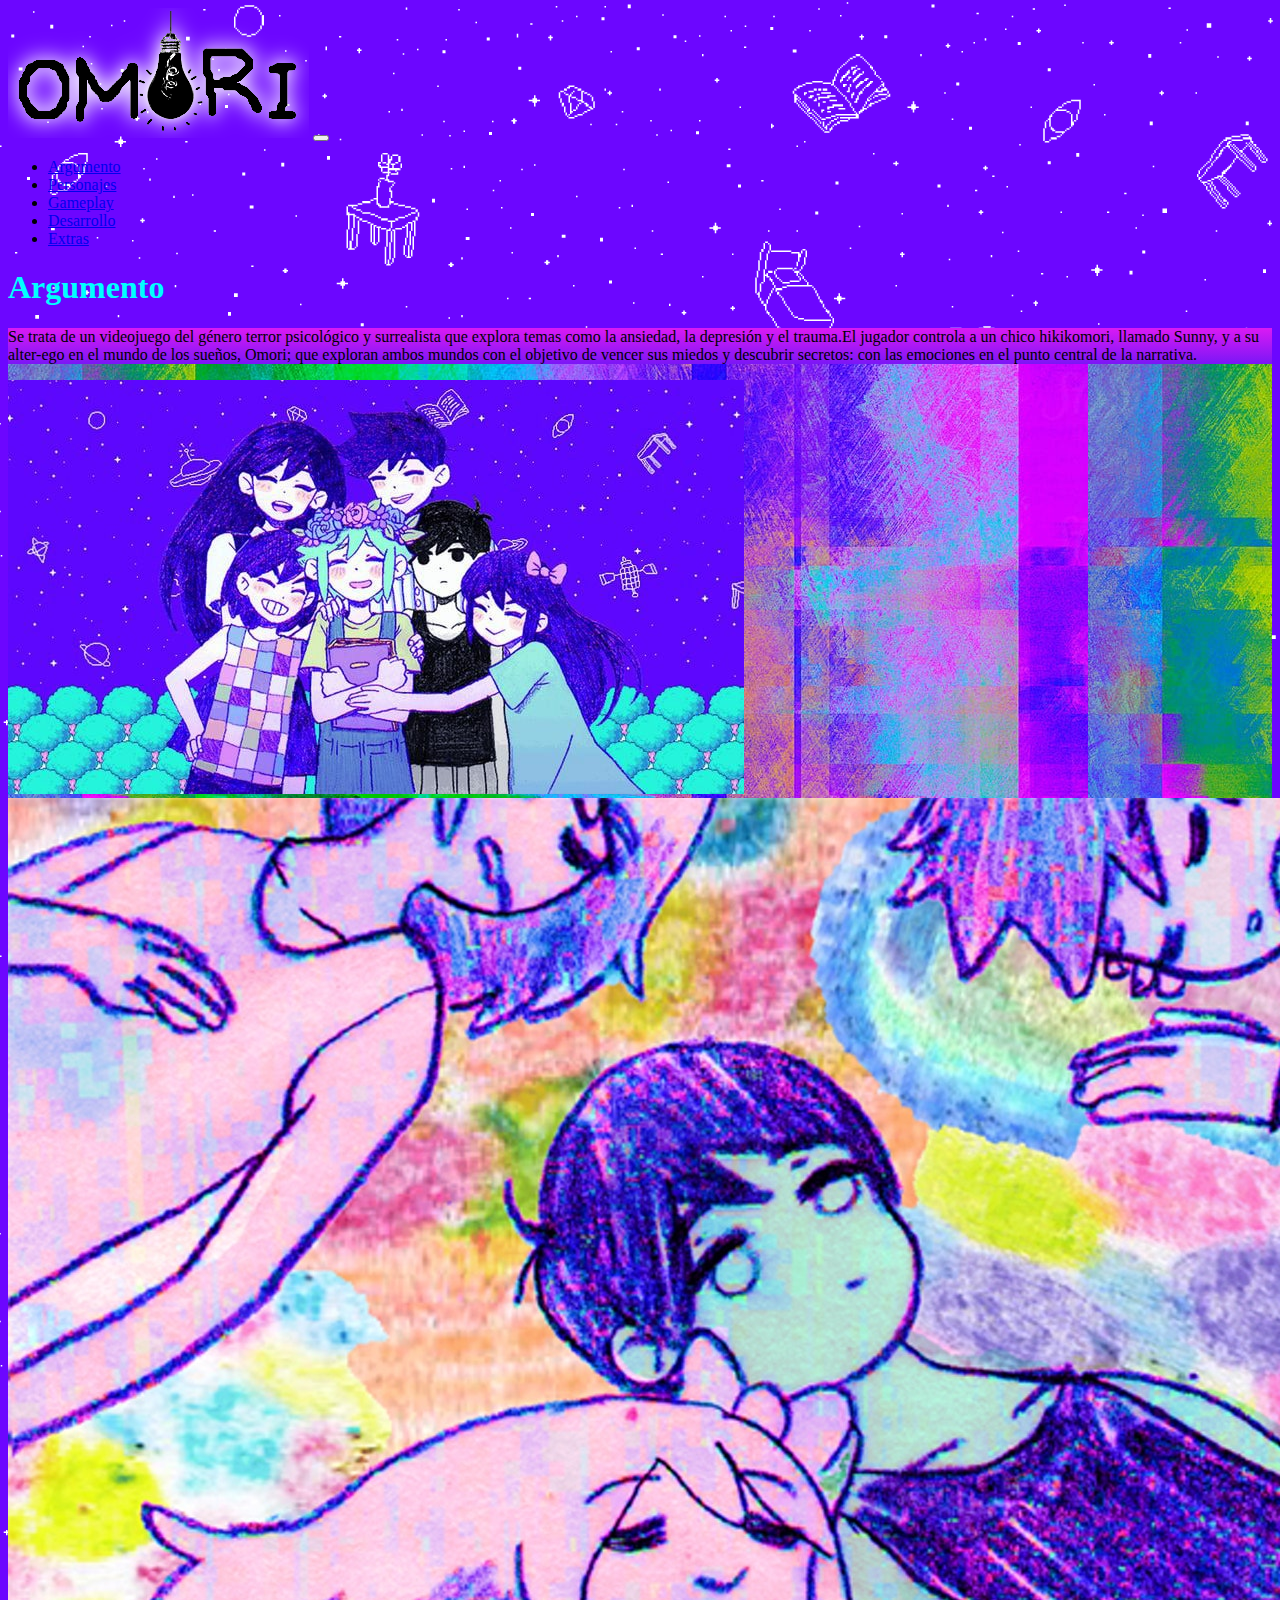
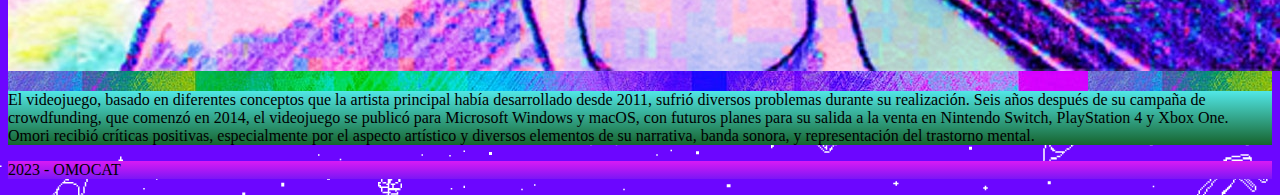
<file: index.html>
<!DOCTYPE html>
<html lang="es">
<head>
    <meta charset="UTF-8">
    <meta http-equiv="X-UA-Compatible" content="IE=edge">
    <meta name="viewport" content="width=device-width, initial-scale=1.0">
    <link rel="shortcut icon" href="img/favicon.png" type="image/x-icon">
    <meta name="description" content="Omori es un videojuego de rol creado por la desarrolladora independiente OMOCAT que salió a la venta en diciembre de 2020.​">
    <meta name="keywords" content="(videojuego,terror,rpg,indie,trauma,depresion,ansiedad)">
    <title>Omori</title>
    <link href="https://cdn.jsdelivr.net/npm/bootstrap@5.2.3/dist/css/bootstrap.min.css" rel="stylesheet" integrity="sha384-rbsA2VBKQhggwzxH7pPCaAqO46MgnOM80zW1RWuH61DGLwZJEdK2Kadq2F9CUG65" crossorigin="anonymous">
    <link rel="stylesheet" href="css/style.css">
</head>
<body>
  
   
     <div class="container-fluid">
      <header class="row">
      <div class="col-lg-12 col-12">
        <nav class="navbar navbar-expand-lg">
            <div class="container-fluid">
              <a class="navbar-brand" href="#"><img src="img/logo.png" alt="logo"></a>
              <button class="navbar-toggler" type="button" data-bs-toggle="collapse" data-bs-target="#navbarNav" aria-controls="navbarNav" aria-expanded="false" aria-label="Toggle navigation">
                <span class="navbar-toggler-icon"></span>
              </button>
              <div class="collapse navbar-collapse justify-content-end" id="navbarNav">
                <ul class="navbar-nav">
                  <li class="nav-item bg-white">
                    <a class="nav-link fs-2 text-pink" aria-current="page" href="#">Argumento</a>
                  </li>
                  <li class="nav-item">
                    <a class="nav-link fs-2 bg-white text-pink" href="pages/personajes.html">Personajes</a>
                  </li>
                  <li class="nav-item">
                    <a class="nav-link fs-2 bg-white text-pink" href="pages/gameplay.html">Gameplay</a>
                  </li>
                  <li class="nav-item">
                    <a class="nav-link fs-2 bg-white text-pink" href="pages/desarrollo.html">Desarrollo</a>
                  </li>
                  <li class="nav-item">
                    <a class="nav-link fs-2 bg-white text-pink" href="pages/extras.html">Extras</a>
                  </li>
                </ul>
              </div>
            </div>
          </nav>
      </div>
      </header>   
     </div>
      
<main>
    <div class="container-fluid">
     <div class="row">
        <div class="col-lg-12 col-12 ">
         <h1 class="text-center text-cyan">Argumento</h1>
        </div>
    </div>
   </div>

        

    <div class="container-fluid">
      <div class="row fondotx">
      <div class="col-lg-6 col-12 mt-4">
        <p class="text-center fs-3  backcolor">
                    Se trata de un videojuego del género terror psicológico y surrealista que explora temas como la ansiedad, la depresión y el trauma.El jugador controla a un chico hikikomori, llamado Sunny, y a su alter-ego en el mundo de los sueños, Omori; que exploran ambos mundos con el objetivo de vencer sus miedos y descubrir secretos: con las emociones en el punto central de la narrativa.</p>
                  </div>
                  
            <div class="col-lg-6 col-12 ">
                <img src="img/foto1.jpg" alt="omori y sus amigos" class="img-fluid">
            </div>
        </div> 
      
        <div class="row fondotx">
            <div class="col-lg-6 col-12">
                <img src="img/foto2.jpg" alt="omori y sus amigos" class="img-fluid">
            </div>
            <div class="col-lg-6 col-12 ">
                <p class="text-center fs-4  backcolor2 mt-3">El videojuego, basado en diferentes conceptos que la artista principal había desarrollado desde 2011, sufrió diversos problemas durante su realización. Seis años después de su campaña de crowdfunding, que comenzó en 2014, el videojuego se publicó para Microsoft Windows y macOS, con futuros planes para su salida a la venta en Nintendo Switch, PlayStation 4 y Xbox One. Omori recibió críticas positivas, especialmente por el aspecto artístico y diversos elementos de su narrativa, banda sonora, y representación del trastorno mental.</p>
            </div>
        </div>  
    </div>         
    </main>

    <footer class="container-fluid ">
        <div class="row fondotx">
        <div class="col-lg-12 col-12 mt-2">
         <p class="fs-5 text-center p-2 backcolor">2023 - OMOCAT</p>
        </div>
    
        </div>
       </footer>


 <script src="https://cdn.jsdelivr.net/npm/bootstrap@5.2.3/dist/js/bootstrap.bundle.min.js" integrity="sha384-kenU1KFdBIe4zVF0s0G1M5b4hcpxyD9F7jL+jjXkk+Q2h455rYXK/7HAuoJl+0I4" crossorigin="anonymous"></script>
</body>  
</body>
</html>
</file>
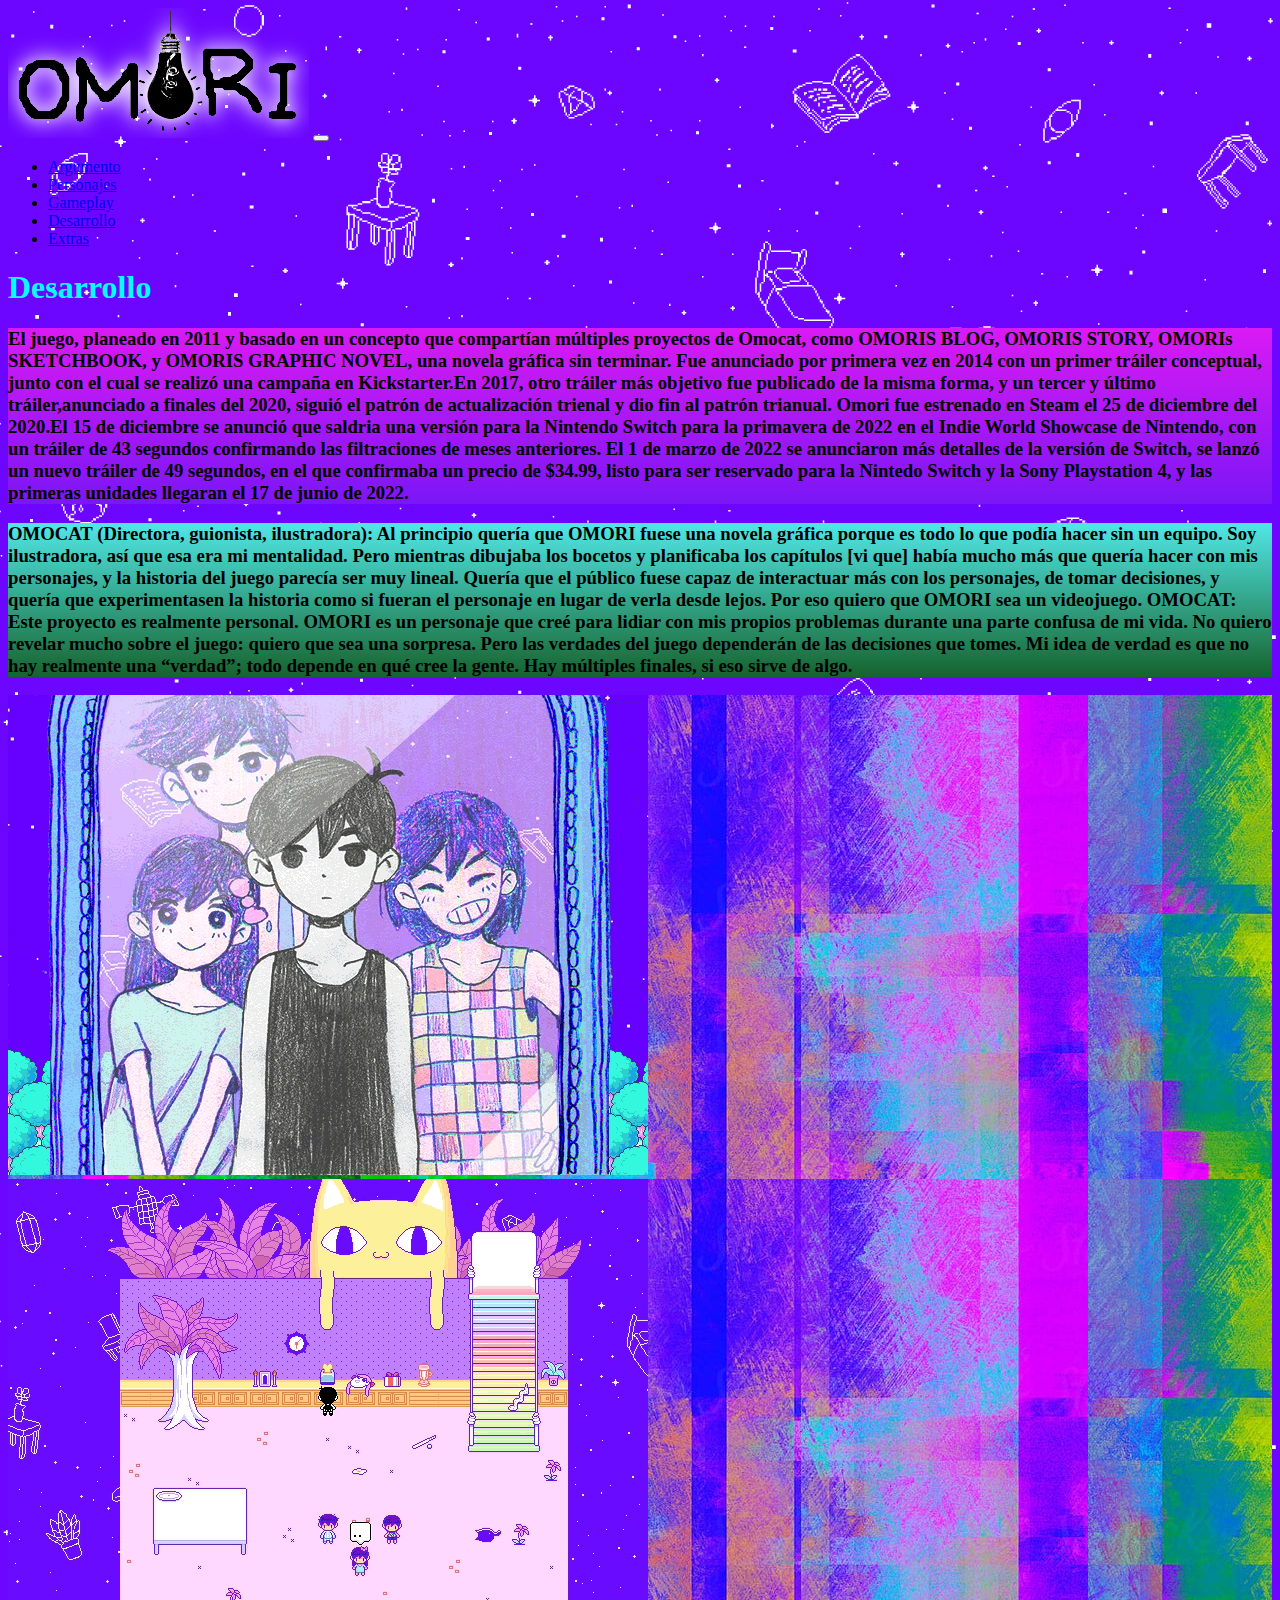
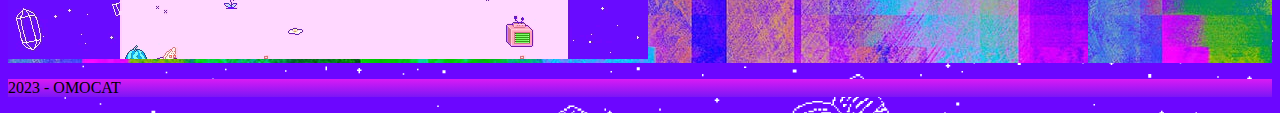
<file: pages/desarrollo.html>
<!DOCTYPE html>
<html lang="es">
<head>
    <meta charset="UTF-8">
    <meta http-equiv="X-UA-Compatible" content="IE=edge">
    <meta name="viewport" content="width=device-width, initial-scale=1.0">
    <link rel="shortcut icon" href="../img/favicon.png" type="image/x-icon">
    <meta name="description" content="Omori es un videojuego de rol creado por la desarrolladora independiente OMOCAT que salió a la venta en diciembre de 2020.​">
    <meta name="keywords" content="(videojuego,terror,rpg,indie,trauma,depresion,ansiedad)">
    <title>Omori</title>
    <link href="https://cdn.jsdelivr.net/npm/bootstrap@5.2.3/dist/css/bootstrap.min.css" rel="stylesheet" integrity="sha384-rbsA2VBKQhggwzxH7pPCaAqO46MgnOM80zW1RWuH61DGLwZJEdK2Kadq2F9CUG65" crossorigin="anonymous">
    <link rel="stylesheet" href="../css/style.css">
</head>
<body>
  
   
     <div class="container-fluid">
      <header class="row">
      <div class="col-lg-12 col-12">
        <nav class="navbar navbar-expand-lg">
            <div class="container-fluid">
              <a class="navbar-brand" href="#"><img src="../img/logo.png" alt="logo"></a>
              <button class="navbar-toggler" type="button" data-bs-toggle="collapse" data-bs-target="#navbarNav" aria-controls="navbarNav" aria-expanded="false" aria-label="Toggle navigation">
                <span class="navbar-toggler-icon"></span>
              </button>
              <div class="collapse navbar-collapse justify-content-end" id="navbarNav">
                <ul class="navbar-nav">
                  <li class="nav-item bg-white">
                    <a class="nav-link fs-2 text-pink"  href="../index.html">Argumento</a>
                  </li>
                  <li class="nav-item">
                    <a class="nav-link fs-2 bg-white text-pink" href="personajes.html" >Personajes</a>
                  </li>
                  <li class="nav-item">
                    <a class="nav-link fs-2 bg-white text-pink" href="gameplay.html">Gameplay</a>
                  </li>
                  <li class="nav-item">
                    <a class="nav-link fs-2 bg-white text-pink" aria-current="page"href="#">Desarrollo</a>
                  </li>
                  <li class="nav-item">
                    <a class="nav-link fs-2 bg-white text-pink" href="extras.html">Extras</a>
                  </li>
                </ul>
              </div>
            </div>
          </nav>
      </div>
      </header>   
     </div>
      
<main>
    <div class="container-fluid">
     <div class="row">
        <div class="col-lg-12 col-12 ">
         <h1 class="text-center text-cyan">Desarrollo</h1>
        </div>
    </div>
   </div>

        

    <div class="container-fluid">
        <div class="row">
            <div class="col-lg-6 col-12 text-center fondotx p-1">
                <h3>
                <p class="text-center fs-4  backcolor m-3 p-3">
                    El juego, planeado en 2011 y basado en un concepto que compartían múltiples proyectos de Omocat,
            como OMORIS BLOG, OMORIS STORY, OMORIs SKETCHBOOK, y OMORIS GRAPHIC NOVEL, una novela
            gráfica sin terminar. Fue anunciado por primera vez en 2014 con un primer tráiler conceptual,
            junto con el cual se realizó una campaña en Kickstarter.En 2017, otro tráiler más objetivo fue publicado de la misma forma, y un tercer y último tráiler,anunciado a finales del 2020, siguió el patrón de actualización trienal y dio fin al patrón trianual. Omori fue estrenado en Steam el 25 de diciembre del 2020.El 15 de diciembre se anunció que saldria una versión para la Nintendo Switch para la primavera de 2022 en el Indie World Showcase de Nintendo, con un tráiler de 43 segundos confirmando las filtraciones de meses anteriores. El 1 de marzo de 2022 se anunciaron más detalles de la versión de Switch, se lanzó un nuevo tráiler de 49 segundos, en el que confirmaba un precio de $34.99, listo para ser reservado para la Nintedo Switch y la Sony Playstation 4, y las primeras unidades llegaran el 17 de junio de 2022.
                </p>
            </h3>
             </div>   
             <div class="col-lg-6 col-12 text-center fondotx pt-4">
                <h3>
                <p class="text-center fs-4  backcolor2 m-3 p-3 ">
                    OMOCAT (Directora, guionista, ilustradora): Al principio quería que OMORI fuese una novela gráfica
                    porque es todo lo que podía hacer sin un equipo. Soy ilustradora, así que esa era mi mentalidad. Pero
                    mientras dibujaba los bocetos y planificaba los capítulos [vi que] había mucho más que quería hacer con
                    mis personajes, y la historia del juego parecía ser muy lineal. Quería que el público fuese capaz de interactuar más con los personajes, de tomar decisiones, y quería que experimentasen la historia como si fueran el personaje en lugar de verla desde lejos. Por eso quiero que OMORI sea un videojuego.
    
                    OMOCAT: Este proyecto es realmente personal. OMORI es un personaje que creé para lidiar con mis propios problemas durante una parte confusa de mi vida. No quiero revelar mucho sobre el juego: quiero que sea una sorpresa. Pero las verdades del juego dependerán de las decisiones que tomes. Mi idea de verdad es que no hay realmente una “verdad”; todo depende en qué cree la gente. Hay múltiples finales, si eso sirve de algo.
                </p>
            </h3>
             </div>   
        </div>  
             
    </div> 
    <div class="container-fluid">
        <div class="row">
            <div class="col-lg-6 col-12 fondotx text-center pt-2">
                <img src="../img/mirror.webp" alt="omori en el espejo" class="img-fluid" >
             </div>   
        
            <div class="col-lg-6 col-12 fondotx text-center pt-2">
                <img src="../img/toast.gif" alt="mecanica omori" class="img-fluid" >
             </div>   
        </div> 
    </div>  
</div>       
    
    
    </main>

    
   <footer class="container-fluid ">
    <div class="row fondotx">
    <div class="col-lg-12 col-12 mt-2">
     <p class="fs-5 text-center p-2 backcolor">2023 - OMOCAT</p>
    </div>

    </div>
   </footer>


 <script src="https://cdn.jsdelivr.net/npm/bootstrap@5.2.3/dist/js/bootstrap.bundle.min.js" integrity="sha384-kenU1KFdBIe4zVF0s0G1M5b4hcpxyD9F7jL+jjXkk+Q2h455rYXK/7HAuoJl+0I4" crossorigin="anonymous"></script>
</body>  
</body>
</html>
</file>
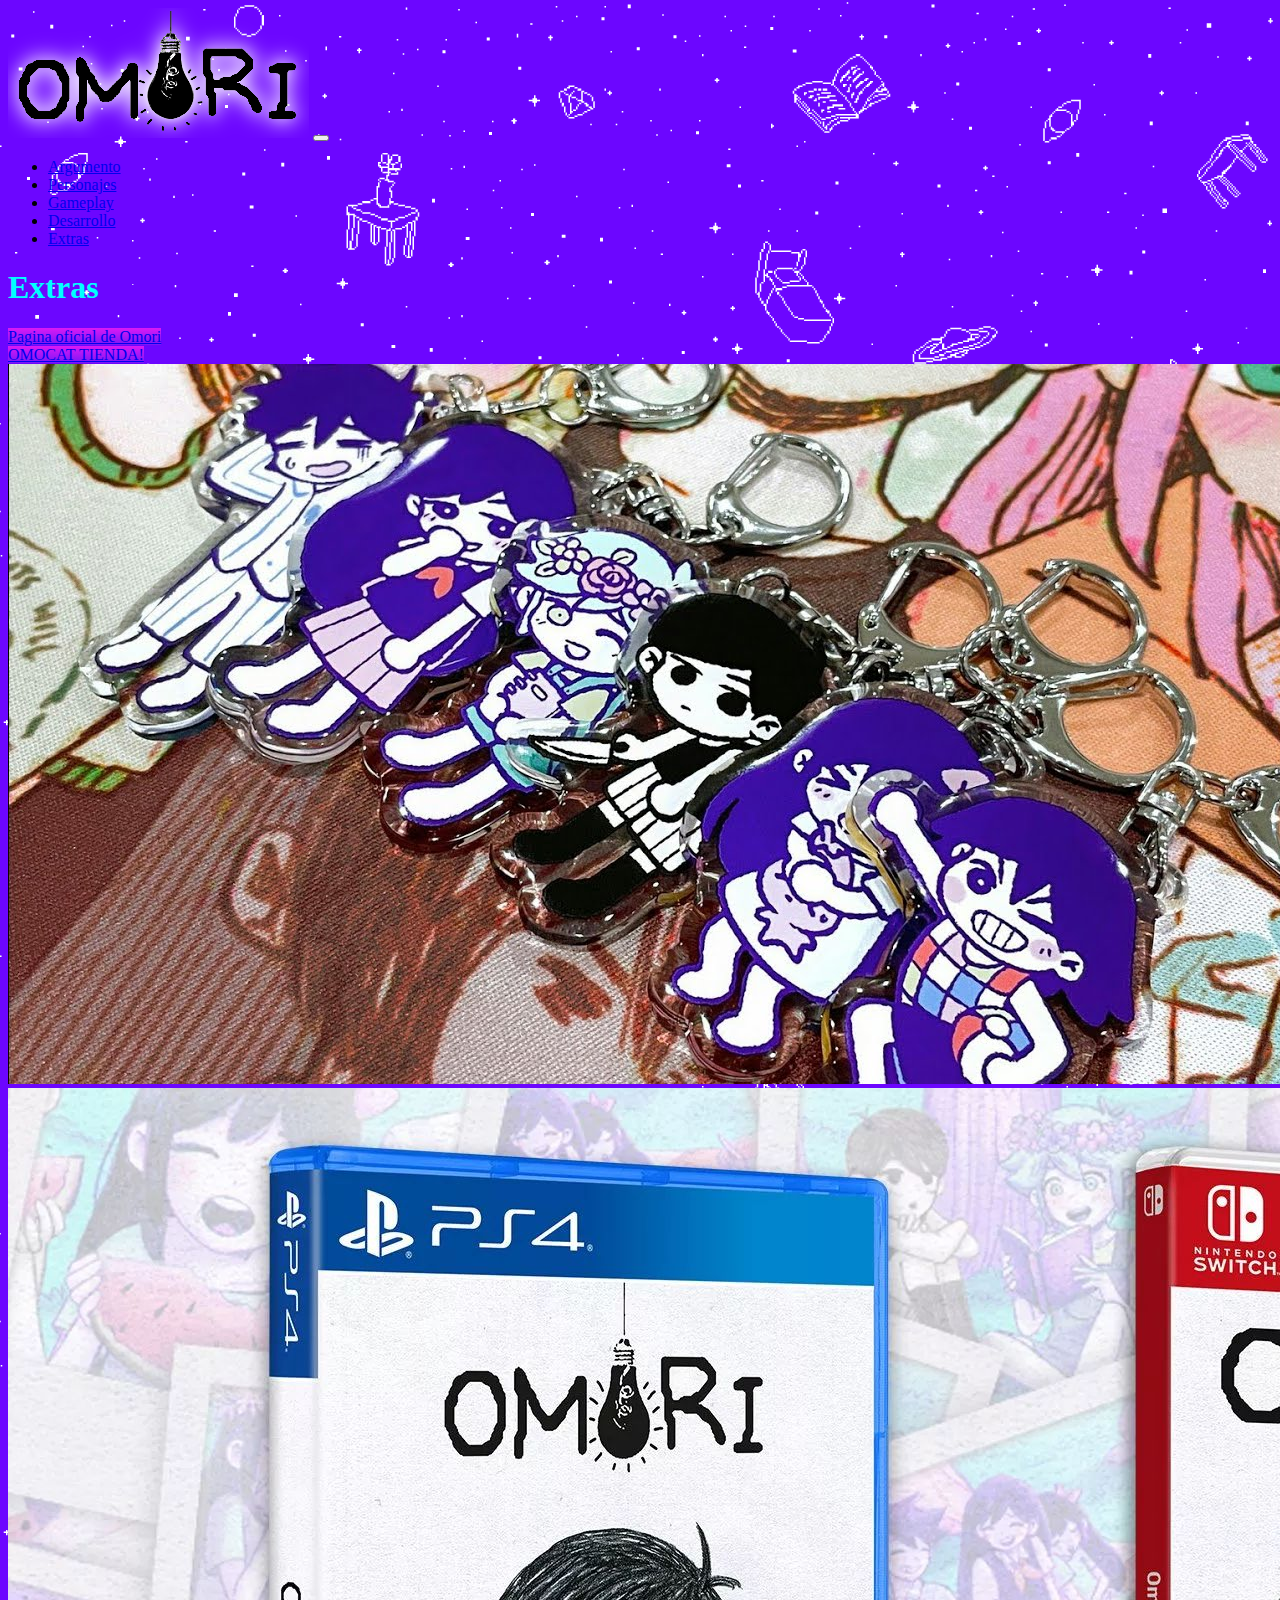
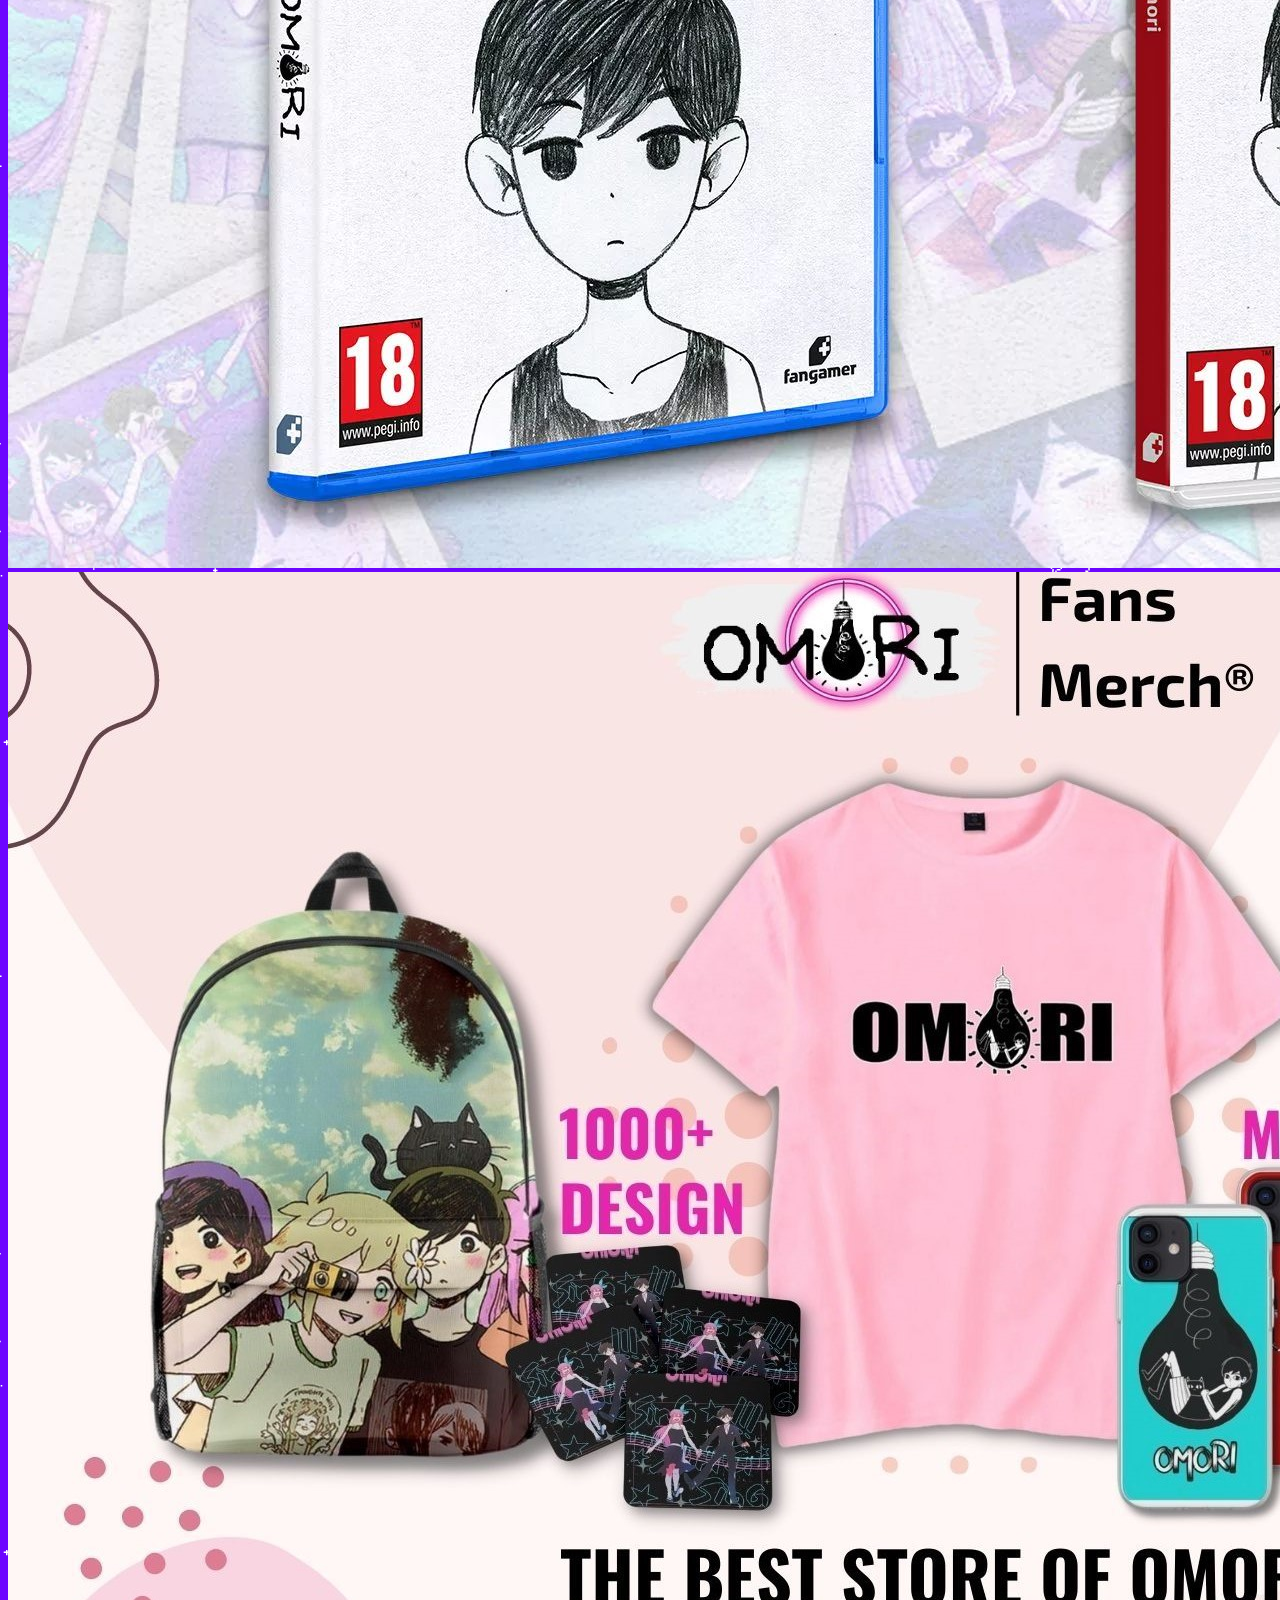
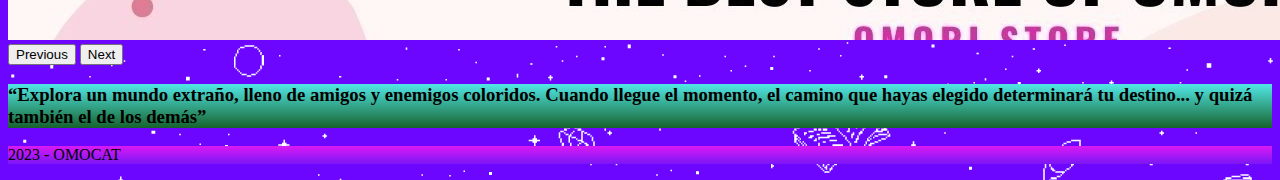
<file: pages/extras.html>
<!DOCTYPE html>
<html lang="es">
<head>
    <meta charset="UTF-8">
    <meta http-equiv="X-UA-Compatible" content="IE=edge">
    <meta name="viewport" content="width=device-width, initial-scale=1.0">
    <link rel="shortcut icon" href="../img/favicon.png" type="image/x-icon">
    <meta name="description" content="Omori es un videojuego de rol creado por la desarrolladora independiente OMOCAT que salió a la venta en diciembre de 2020.​">
    <meta name="keywords" content="(videojuego,terror,rpg,indie,trauma,depresion,ansiedad)">
    <title>Omori</title>
    <link href="https://cdn.jsdelivr.net/npm/bootstrap@5.2.3/dist/css/bootstrap.min.css" rel="stylesheet" integrity="sha384-rbsA2VBKQhggwzxH7pPCaAqO46MgnOM80zW1RWuH61DGLwZJEdK2Kadq2F9CUG65" crossorigin="anonymous">
    <link rel="stylesheet" href="../css/style.css">
</head>
<body>
  
   
     <div class="container-fluid">
      <header class="row">
      <div class="col-lg-12 col-12">
        <nav class="navbar navbar-expand-lg">
            <div class="container-fluid">
              <a class="navbar-brand" href="#"><img src="../img/logo.png" alt="logo"></a>
              <button class="navbar-toggler" type="button" data-bs-toggle="collapse" data-bs-target="#navbarNav" aria-controls="navbarNav" aria-expanded="false" aria-label="Toggle navigation">
                <span class="navbar-toggler-icon"></span>
              </button>
              <div class="collapse navbar-collapse justify-content-end" id="navbarNav">
                <ul class="navbar-nav">
                  <li class="nav-item bg-white">
                    <a class="nav-link fs-2 text-pink"  href="../index.html">Argumento</a>
                  </li>
                  <li class="nav-item">
                    <a class="nav-link fs-2 bg-white text-pink" href="personajes.html" >Personajes</a>
                  </li>
                  <li class="nav-item">
                    <a class="nav-link fs-2 bg-white text-pink" href="gameplay.html">Gameplay</a>
                  </li>
                  <li class="nav-item">
                    <a class="nav-link fs-2 bg-white text-pink" href="desarrollo.html" >Desarrollo</a>
                  </li>
                  <li class="nav-item">
                    <a class="nav-link fs-2 bg-white text-pink" aria-current="page"href="#">Extras</a>
                  </li>
                </ul>
              </div>
            </div>
          </nav>
      </div>
      </header>   
     </div>
      
<main>
    <div class="container-fluid">
     <div class="row">
        <div class="col-lg-12 col-12 ">
         <h1 class="text-center text-cyan">Extras</h1>
        </div>
    </div>
   </div>

        

    <div class="container-fluid">
        <div class="row">
            <div class="col-lg-6 col-12 text-center  p-1 ">
                <a href= "https://www.omori-game.com/en" class="link-dark backcolor">Pagina oficial de Omori</a>
           </div> 
           <div class="col-lg-6 col-12 text-center  p-1">
            <a href="https://www.omocat-shop.com/" class="link-dark backcolor">OMOCAT TIENDA!</a>
           </div>     
    </div>     
    
    <div class="container-fluid">
        <div class="row ">
            <div class="col-lg-12 col-12 text-center  p-1">
                <div id="carouselExampleControls" class="carousel slide" data-bs-ride="carousel">
                    <div class="carousel-inner">
                        <div class="carousel-item active" >
                            <img src="../img/llaveros.jpg" class="d-block w-100" alt="..." class="img-fluid " >
                          </div>
                      <div class="carousel-item">
                        <img src="../img/omori-packshots.jpg" class="d-block w-100" alt="..." class="img-fluid">
                      </div>
                      <div class="carousel-item">
                        <img src="../img/banner.jpg" class="d-block w-100" alt="..."class="img-fluid" >
                      </div>
                    </div>
                    <button class="carousel-control-prev" type="button" data-bs-target="#carouselExampleControls" data-bs-slide="prev">
                      <span class="carousel-control-prev-icon" aria-hidden="true"></span>
                      <span class="visually-hidden">Previous</span>
                    </button>
                    <button class="carousel-control-next" type="button" data-bs-target="#carouselExampleControls" data-bs-slide="next">
                      <span class="carousel-control-next-icon" aria-hidden="true"></span>
                      <span class="visually-hidden">Next</span>
                    </button>
                  </div>
        </div>
        
        <div class="container-fluid">
            <div class="row">
                <div class="col-lg-12 col-12 text-center  p-1">
                    <h3>
                    <p class="text-center fs-4  backcolor2 m-3 p-3">
                        “Explora un mundo extraño, lleno de amigos y enemigos coloridos. Cuando llegue el momento, el camino que hayas elegido determinará tu destino... y quizá también el de los demás”
                    </p>
                </h3>
                 </div>   
    
    </main>

    
   <footer class="container-fluid ">
    <div class="row fondotx">
    <div class="col-lg-12 col-12 mt-2">
     <p class="fs-5 text-center p-2 backcolor">2023 - OMOCAT</p>
    </div>

    </div>
   </footer>


 <script src="https://cdn.jsdelivr.net/npm/bootstrap@5.2.3/dist/js/bootstrap.bundle.min.js" integrity="sha384-kenU1KFdBIe4zVF0s0G1M5b4hcpxyD9F7jL+jjXkk+Q2h455rYXK/7HAuoJl+0I4" crossorigin="anonymous"></script>
</body>  
</body>
</html>
</file>
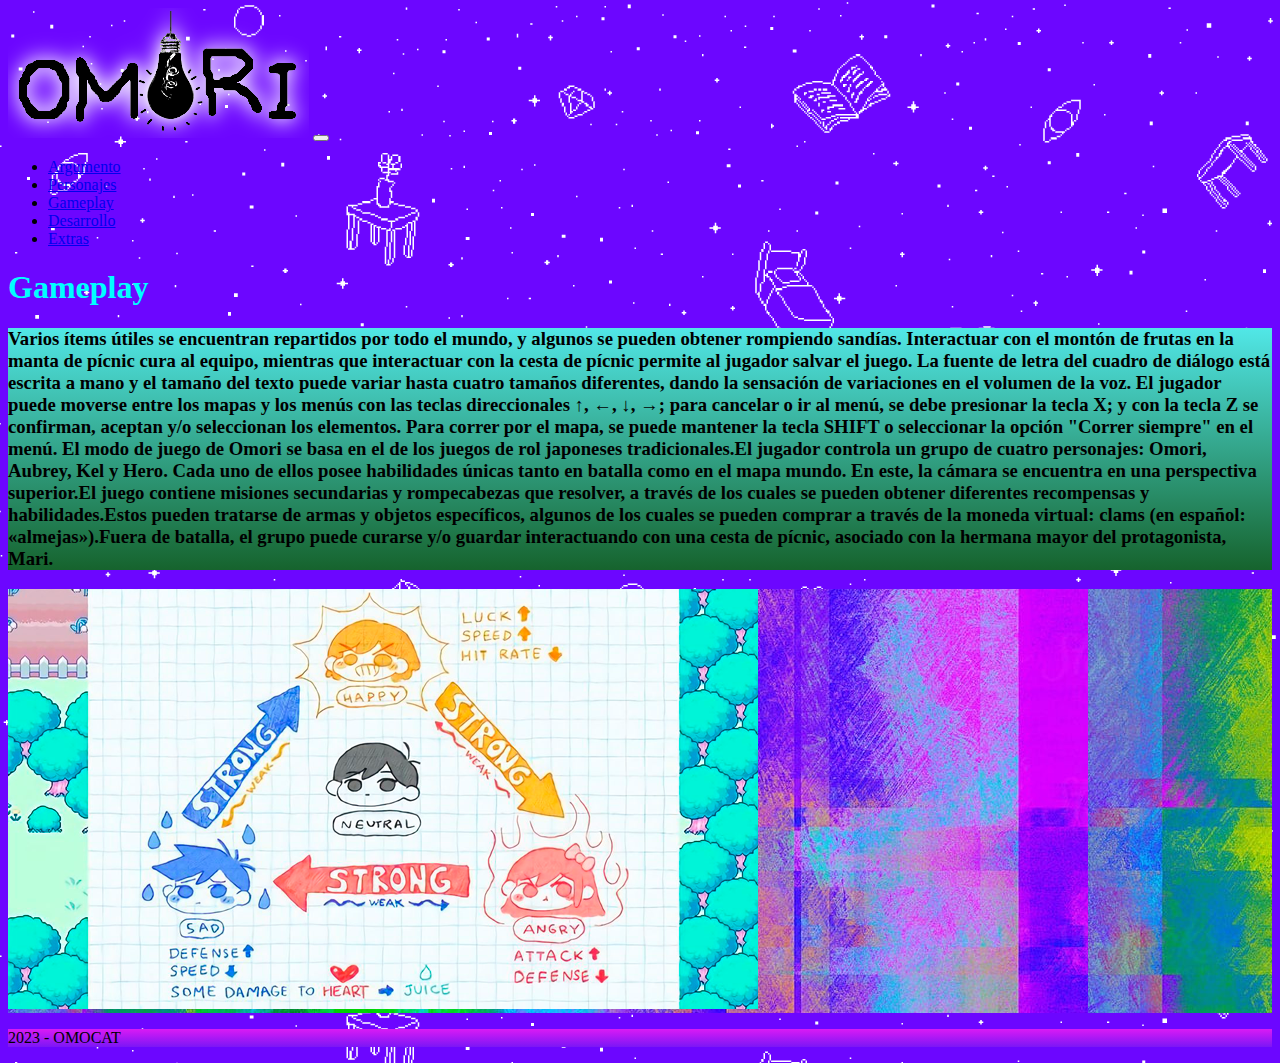
<file: pages/gameplay.html>
<!DOCTYPE html>
<html lang="es">
<head>
    <meta charset="UTF-8">
    <meta http-equiv="X-UA-Compatible" content="IE=edge">
    <meta name="viewport" content="width=device-width, initial-scale=1.0">
    <link rel="shortcut icon" href="../img/favicon.png" type="image/x-icon">
    <meta name="description" content="Omori es un videojuego de rol creado por la desarrolladora independiente OMOCAT que salió a la venta en diciembre de 2020.​">
    <meta name="keywords" content="(videojuego,terror,rpg,indie,trauma,depresion,ansiedad)">
    <title>Omori</title>
    <link href="https://cdn.jsdelivr.net/npm/bootstrap@5.2.3/dist/css/bootstrap.min.css" rel="stylesheet" integrity="sha384-rbsA2VBKQhggwzxH7pPCaAqO46MgnOM80zW1RWuH61DGLwZJEdK2Kadq2F9CUG65" crossorigin="anonymous">
    <link rel="stylesheet" href="../css/style.css">
</head>
<body>
  
   
     <div class="container-fluid">
      <header class="row">
      <div class="col-lg-12 col-12">
        <nav class="navbar navbar-expand-lg">
            <div class="container-fluid">
              <a class="navbar-brand" href="#"><img src="../img/logo.png" alt="logo"></a>
              <button class="navbar-toggler" type="button" data-bs-toggle="collapse" data-bs-target="#navbarNav" aria-controls="navbarNav" aria-expanded="false" aria-label="Toggle navigation">
                <span class="navbar-toggler-icon"></span>
              </button>
              <div class="collapse navbar-collapse justify-content-end" id="navbarNav">
                <ul class="navbar-nav">
                  <li class="nav-item bg-white">
                    <a class="nav-link fs-2 text-pink"  href="../index.html">Argumento</a>
                  </li>
                  <li class="nav-item">
                    <a class="nav-link fs-2 bg-white text-pink" href="personajes.html" >Personajes</a>
                  </li>
                  <li class="nav-item">
                    <a class="nav-link fs-2 bg-white text-pink" aria-current="page"href="#">Gameplay</a>
                  </li>
                  <li class="nav-item">
                    <a class="nav-link fs-2 bg-white text-pink" href="desarrollo.html">Desarrollo</a>
                  </li>
                  <li class="nav-item">
                    <a class="nav-link fs-2 bg-white text-pink" href="extras.html">Extras</a>
                  </li>
                </ul>
              </div>
            </div>
          </nav>
      </div>
      </header>   
     </div>
      
<main>
    <div class="container-fluid">
     <div class="row">
        <div class="col-lg-12 col-12 ">
         <h1 class="text-center text-cyan">Gameplay</h1>
        </div>
    </div>
   </div>

        

    <div class="container-fluid">
        <div class="row">
            <div class="col-lg-12 col-12 text-center fondotx">
                <h3>
                <p class="text-center fs-4  backcolor2 m-3 p-3">
                    Varios ítems útiles se encuentran repartidos por todo el mundo, y algunos se pueden obtener rompiendo sandías. Interactuar con el montón de frutas en la manta de pícnic cura al equipo, mientras que interactuar con la cesta de pícnic permite al jugador salvar el juego. La fuente de letra del cuadro de diálogo está escrita a mano y el tamaño del texto puede variar hasta cuatro tamaños diferentes, dando la sensación de variaciones en el volumen de la voz. El jugador puede moverse entre los mapas y los menús con las teclas direccionales ↑, ←, ↓, →; para cancelar o ir al menú, se debe presionar la tecla X; y con la tecla Z se confirman, aceptan y/o seleccionan los elementos. Para correr por el mapa, se puede mantener la tecla SHIFT o seleccionar la opción "Correr siempre" en el menú. El modo de juego de Omori se basa en el de los juegos de rol japoneses tradicionales.El jugador controla un grupo de cuatro personajes: Omori, Aubrey, Kel y Hero. Cada uno de ellos posee habilidades únicas tanto en batalla como en el mapa mundo. En este, la cámara se encuentra en una perspectiva superior.El juego contiene misiones secundarias y rompecabezas que resolver, a través de los cuales se pueden obtener diferentes recompensas y habilidades.Estos pueden tratarse de armas y objetos específicos, algunos de los cuales se pueden comprar a través de la moneda virtual: clams (en español: «almejas»).Fuera de batalla, el grupo puede curarse y/o guardar interactuando con una cesta de pícnic, asociado con la hermana mayor del protagonista, Mari.
                </p>
            </h3>
             </div>   
        </div>  
        <div class="row">
            <div class="col-lg-12 col-12 text-center  fondotx">
                <img src="../img/mecanica.png" alt="mecanica omori" class="img-fluid " >
             </div>   
        </div>  
    </div>         
    </main>

    <footer class="container-fluid ">
        <div class="row fondotx">
        <div class="col-lg-12 col-12 mt-2">
         <p class="fs-5 text-center p-2 backcolor">2023 - OMOCAT</p>
        </div>
    
        </div>
       </footer>


 <script src="https://cdn.jsdelivr.net/npm/bootstrap@5.2.3/dist/js/bootstrap.bundle.min.js" integrity="sha384-kenU1KFdBIe4zVF0s0G1M5b4hcpxyD9F7jL+jjXkk+Q2h455rYXK/7HAuoJl+0I4" crossorigin="anonymous"></script>
</body>  
</body>
</html>
</file>
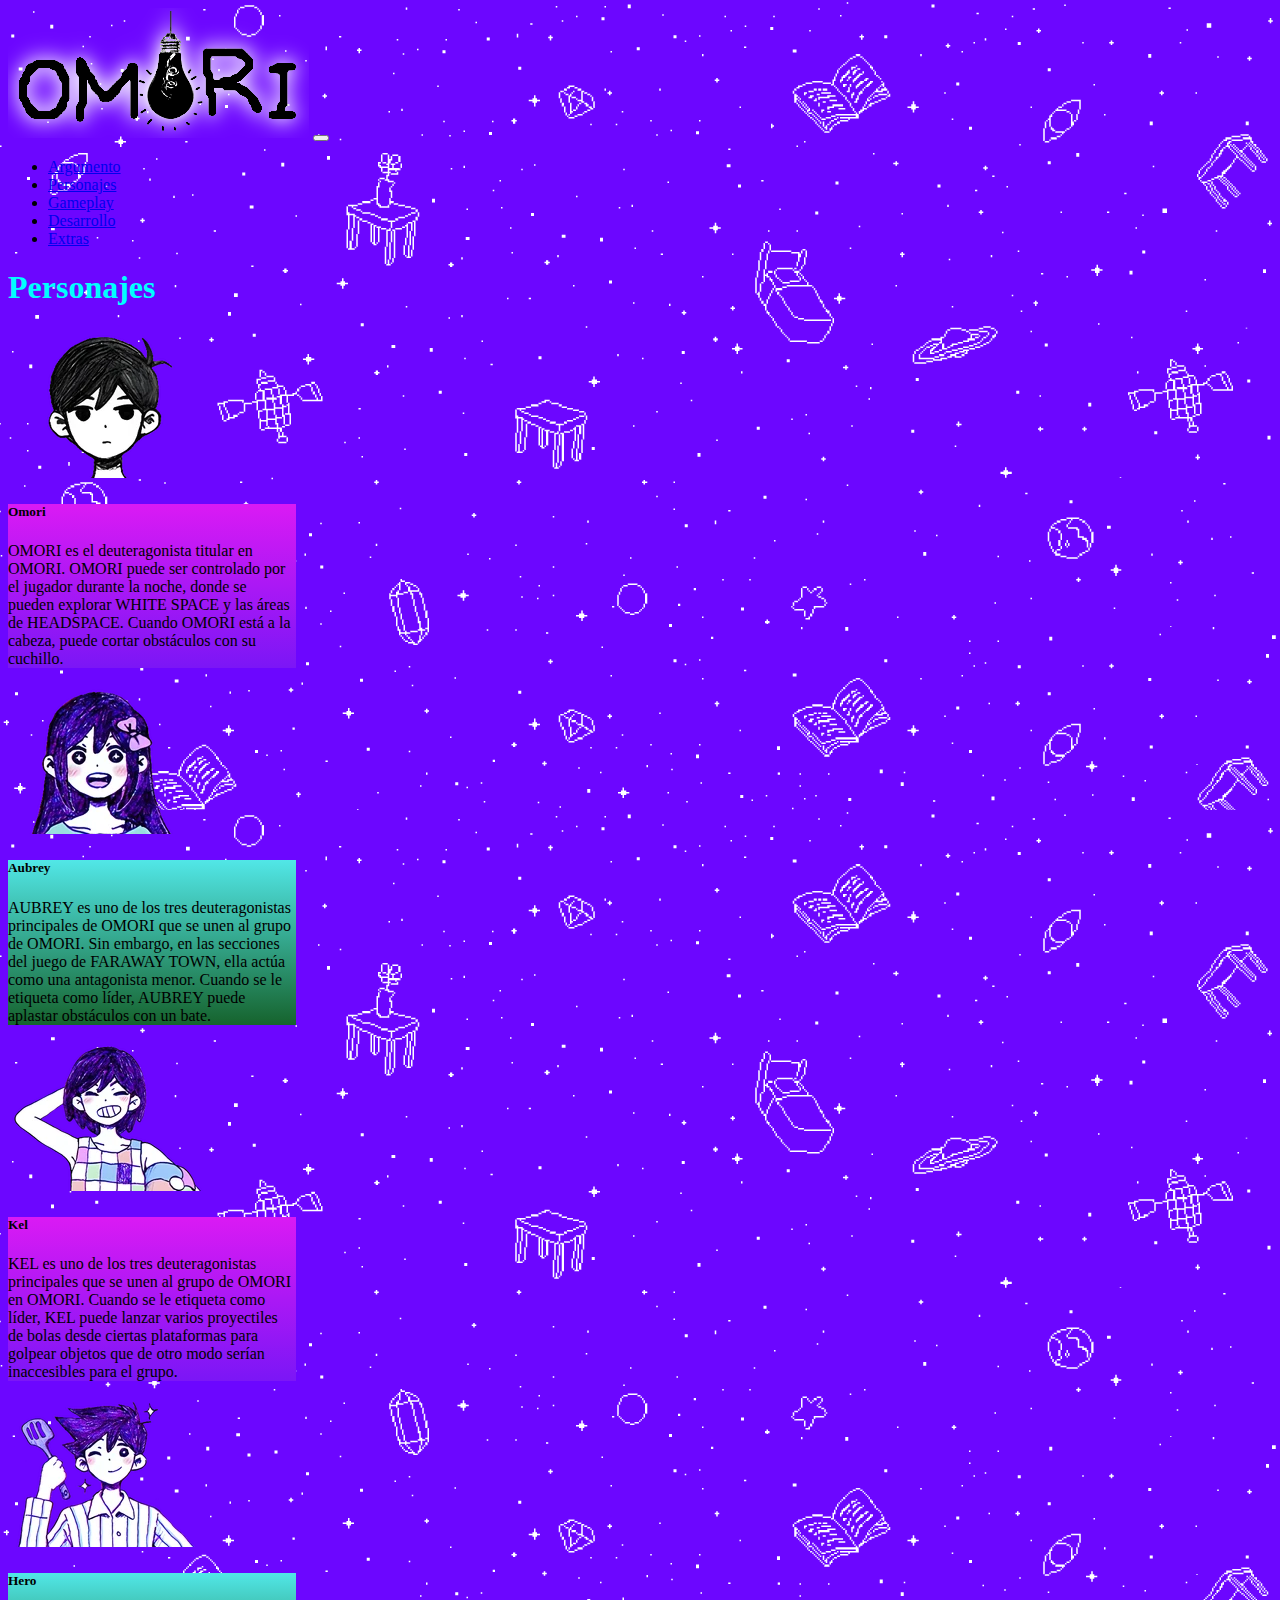
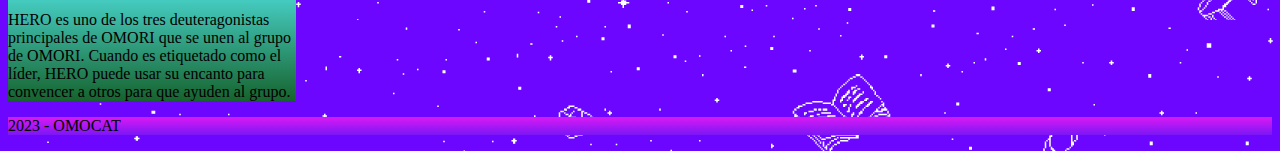
<file: pages/personajes.html>
<!DOCTYPE html>
<html lang="es">
<head>
    <meta charset="UTF-8">
    <meta http-equiv="X-UA-Compatible" content="IE=edge">
    <meta name="viewport" content="width=device-width, initial-scale=1.0">
    <link rel="shortcut icon" href="../img/favicon.png" type="image/x-icon">
    <meta name="description" content="Omori es un videojuego de rol creado por la desarrolladora independiente OMOCAT que salió a la venta en diciembre de 2020.​">
    <meta name="keywords" content="(videojuego,terror,rpg,indie,trauma,depresion,ansiedad)">
    <title>Omori</title>
    <link href="https://cdn.jsdelivr.net/npm/bootstrap@5.2.3/dist/css/bootstrap.min.css" rel="stylesheet" integrity="sha384-rbsA2VBKQhggwzxH7pPCaAqO46MgnOM80zW1RWuH61DGLwZJEdK2Kadq2F9CUG65" crossorigin="anonymous">
    <link rel="stylesheet" href="../css/style.css">
</head>
<body>
  
   
     <div class="container-fluid">
      <header class="row">
      <div class="col-lg-12 col-12">
        <nav class="navbar navbar-expand-lg">
            <div class="container-fluid">
              <a class="navbar-brand" href="#"><img src="../img/logo.png" alt="logo"></a>
              <button class="navbar-toggler" type="button" data-bs-toggle="collapse" data-bs-target="#navbarNav" aria-controls="navbarNav" aria-expanded="false" aria-label="Toggle navigation">
                <span class="navbar-toggler-icon"></span>
              </button>
              <div class="collapse navbar-collapse justify-content-end" id="navbarNav">
                <ul class="navbar-nav">
                  <li class="nav-item bg-white">
                    <a class="nav-link fs-2 text-pink"  href="../index.html">Argumento</a>
                  </li>
                  <li class="nav-item">
                    <a class="nav-link fs-2 bg-white text-pink" aria-current="page" href="#">Personajes</a>
                  </li>
                  <li class="nav-item">
                    <a class="nav-link fs-2 bg-white text-pink" href="gameplay.html">Gameplay</a>
                  </li>
                  <li class="nav-item">
                    <a class="nav-link fs-2 bg-white text-pink" href="desarrollo.html">Desarrollo</a>
                  </li>
                  <li class="nav-item">
                    <a class="nav-link fs-2 bg-white text-pink" href="extras.html">Extras</a>
                  </li>
                </ul>
              </div>
            </div>
          </nav>
      </div>
      </header>   
     </div>
      
<main>
    <div class="container-fluid">
     <div class="row">
        <div class="col-lg-12 col-12 ">
         <h1 class="text-center text-cyan">Personajes</h1>
        </div>
    </div>
   </div>

        

    <div class="container-fluid">
        <div class="row">
            <div class="col-lg-3 col-12">
                <div class="card" style="width: 18rem;">
                    <img src="../img/char1.webp" class="card-img-top" alt="omori"class="img-fluid" >
                    <div class="card-body backcolor ">
                      <h5 class="card-title text-center">Omori</h5>
                      <p class="card-text text-center">OMORI es el deuteragonista titular en OMORI. OMORI puede ser controlado por el jugador durante la noche, donde se pueden explorar WHITE SPACE y las áreas de HEADSPACE. Cuando OMORI está a la cabeza, puede cortar obstáculos con su cuchillo.</p>
                    </div>
                  </div>
            </div>
            <div class="col-lg-3 col-12">
                <div class="card" style="width: 18rem;">
                    <img src="../img/char2.webp" class="card-img-top" alt="aubrey" class="img-fluid">
                    <div class="card-body backcolor2">
                      <h5 class="card-title text-center">Aubrey</h5>
                      <p class="card-text text-center">AUBREY es uno de los tres deuteragonistas principales de OMORI que se unen al grupo de OMORI. Sin embargo, en las secciones del juego de FARAWAY TOWN, ella actúa como una antagonista menor. Cuando se le etiqueta como líder, AUBREY puede aplastar obstáculos con un bate.</p>
                    </div>
                  </div>
            </div>
            <div class="col-lg-3 col-12">
                <div class="card" style="width: 18rem;">
                    <img src="../img/char3.webp" class="card-img-top" alt="kel" class="img-fluid">
                    <div class="card-body backcolor">
                      <h5 class="card-title text-center">Kel</h5>
                      <p class="card-text text-center">KEL es uno de los tres deuteragonistas principales que se unen al grupo de OMORI en OMORI. Cuando se le etiqueta como líder, KEL puede lanzar varios proyectiles de bolas desde ciertas plataformas para golpear objetos que de otro modo serían inaccesibles para el grupo.</p>
                    </div>
                  </div>
            </div>
            <div class="col-lg-3 col-12">
                <div class="card" style="width: 18rem;">
                    <img src="../img/char4.webp" class="card-img-top" alt="hero" class="img-fluid">
                    <div class="card-body backcolor2">
                      <h5 class="card-title text-center">Hero</h5>
                      <p class="card-text text-center">HERO es uno de los tres deuteragonistas principales de OMORI que se unen al grupo de OMORI. Cuando es etiquetado como el líder, HERO puede usar su encanto para convencer a otros para que ayuden al grupo.</p>
                    </div>
                  </div>
            </div>
        </div>  
    </div>         
    </main>

    <footer class="container-fluid pt-2">
        <div class="row fondotx">
        <div class="col-lg-12 col-12 mt-2">
         <p class="fs-5 text-center p-2 backcolor">2023 - OMOCAT</p>
        </div>
    
        </div>
       </footer>


 <script src="https://cdn.jsdelivr.net/npm/bootstrap@5.2.3/dist/js/bootstrap.bundle.min.js" integrity="sha384-kenU1KFdBIe4zVF0s0G1M5b4hcpxyD9F7jL+jjXkk+Q2h455rYXK/7HAuoJl+0I4" crossorigin="anonymous"></script>
</body>  
</body>
</html>
</file>
<file: css/style.css>
body {
  background-image: url("../img/fondo.png");
}

.fondotx {
  background-image: url("../img/fondotx.jpg");
}

.fondotx2 {
  background-image: url("../img/background.sky.jpg");
}

.backcolor {
  background-image: linear-gradient(to bottom, rgb(218, 26, 244), rgb(123, 22, 246));
}

.backcolor2 {
  background-image: linear-gradient(to bottom, rgb(81, 231, 231), rgb(22, 99, 45));
}

h1 {
  color: aqua;
}

/*# sourceMappingURL=style.css.map */
</file>
